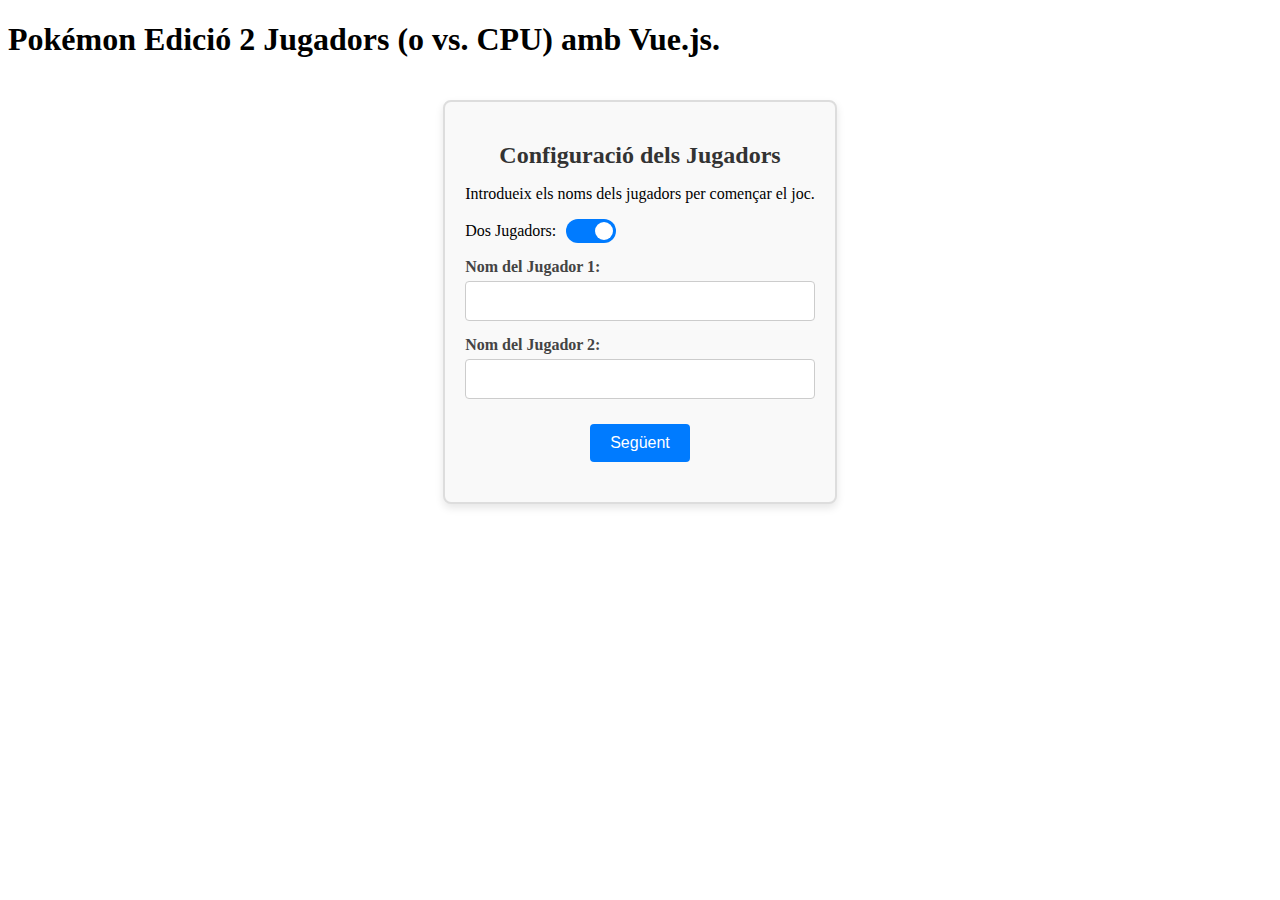
<file: P03/index.html>
<!DOCTYPE html>
<html lang="ca">
  <head>
    <meta charset="UTF-8" />
    <meta name="viewport" content="width=device-width, initial-scale=1.0" />
    <link rel="stylesheet" href="./estil.css" />
    <script src="./vue.global.js"></script>
    <title>Pokémon Edició 2 Jugadors (o vs. CPU) amb Vue.js.</title>
  </head>
  <body>
    <header>
      <h1>Pokémon Edició 2 Jugadors (o vs. CPU) amb Vue.js.</h1>
    </header>
    <main>
      <div id="app">
<!--Secció de definició del nom dels jugadors-->
      </div>
    </main>
    <script type="module" src="./codi.js"></script>
  </body>
</html>
</file>
<file: P03/estil.css>
/***********************************************
 * GLOBAL & BASIC ELEMENT STYLES
 ***********************************************/
main {
  display: flex;
  flex-direction: column;
  align-items: center;
  text-align: center;
  padding: 20px;
}

button {
  margin-top: 10px;
  margin-bottom: 20px;
  background-color: #4a90e2;
  color: white;
  border: none;
  padding: 10px 20px;
  border-radius: 5px;
  cursor: pointer;
  font-size: 1rem;
  transition: background-color 0.3s ease;
}

button:hover {
  background-color: #0056b3;
}

/***********************************************
 * BATTLE SECTION
 ***********************************************/
#battle-section {
  padding: 20px;
  background-color: #f0f8ff;
  border: 2px solid #ccc;
  border-radius: 8px;
}

/***********************************************
 * TEAM DISPLAY
 ***********************************************/
.team-display {
  margin: 10px;
  padding: 10px;
  border: 1px solid #999;
  background-color: #eef;
  border-radius: 4px;
}

/***********************************************
 * POKEMON GRID
 ***********************************************/
#pokemon-grid {
  display: grid;
  grid-template-columns: repeat(auto-fill, minmax(150px, 1fr));
  gap: 15px;
  width: 100%;
  max-width: 1200px;
  margin: 0 auto;
  padding: 20px;
  background: rgba(255, 255, 255, 0.8);
  border-radius: 10px;
  box-shadow: 0 4px 8px rgba(0, 0, 0, 0.1);
}

.pokemon-card {
  text-align: center;
  border: 1px solid #ccc;
  border-radius: 8px;
  padding: 5px;
  box-shadow: 0 2px 4px rgba(0, 0, 0, 0.1);
  background-color: rgba(255, 255, 255, 0.5); /* Makes them transparent */
  width: 100%;
  max-width: 200px;
}

.pokemon-card img {
  width: 100px;
  height: 100px;
  object-fit: cover;
  margin-bottom: 10px;
  border-radius: 50%;
  border: 2px solid #4a90e2;
}

.pokemon-card h3 {
  font-size: 1.2em;
  margin: 5px 0;
}

.pokemon-card p {
  margin: 2px 0;
  font-size: 0.9em;
  color: #555;
}

.pokemon-card.selected {
  border: 2px solid green;
  background-color: rgba(0, 255, 0, 0.1);
}

/***********************************************
 * SELECTED TEAM GRID
 ***********************************************/
#selected-team-grid {
  display: grid;
  grid-template-columns: repeat(auto-fill, minmax(150px, 1fr));
  gap: 15px;
  width: 100%;
  max-width: 1200px;
  margin-top: 20px;
  padding: 20px;
  background: rgba(255, 255, 255, 0.8);
  border-radius: 10px;
  box-shadow: 0 4px 8px rgba(0, 0, 0, 0.1);
}

/***********************************************
 * PLAYER-SPECIFIC TEAM GRIDS
 ***********************************************/
.player1-selected-team-grid {
  display: grid;
  grid-template-columns: repeat(auto-fill, minmax(150px, 1fr));
  gap: 15px;
  width: 100%;
  max-width: 1200px;
  margin-top: 20px;
  padding: 20px;
  background: rgba(255, 255, 255, 0.8);
  border-radius: 10px;
  box-shadow: 0 4px 8px rgba(0, 0, 0, 0.1);
  background-color: lightsalmon; /* Distinctive background */
}

.player2-selected-team-grid {
  display: grid;
  grid-template-columns: repeat(auto-fill, minmax(150px, 1fr));
  gap: 15px;
  width: 100%;
  max-width: 1200px;
  margin-top: 20px;
  padding: 20px;
  background: rgba(255, 255, 255, 0.8);
  border-radius: 10px;
  box-shadow: 0 4px 8px rgba(0, 0, 0, 0.1);
  background-color: lightgreen; /* Distinctive background */
}

/***********************************************
 * SETUP SECTION (PLAYER INPUT) STYLES
 ***********************************************/
.setup-container {
  padding: 20px;
  margin: 0 auto;
  max-width: 500px;
  background-color: #f9f9f9;
  border: 2px solid #ddd;
  border-radius: 8px;
  box-shadow: 0 4px 8px rgba(0, 0, 0, 0.1);
  text-align: center;
}

.setup-title {
  font-size: 24px;
  font-weight: bold;
  color: #333;
  margin-bottom: 10px;
}

.setup-instructions {
  font-size: 16px;
  color: #666;
  margin-bottom: 20px;
}

.player-input-group {
  margin-bottom: 15px;
  text-align: left;
}

.player-label {
  display: block;
  font-weight: 600;
  color: #444;
  margin-bottom: 5px;
}

.player-input {
  width: 100%;
  padding: 10px;
  font-size: 16px;
  border: 1px solid #ccc;
  border-radius: 4px;
  box-sizing: border-box;
}

.player-input:focus {
  border-color: #007bff;
  outline: none;
  box-shadow: 0 0 5px rgba(0, 123, 255, 0.5);
}

.setup-button {
  padding: 10px 20px;
  font-size: 16px;
  color: #fff;
  background-color: #007bff;
  margin-bottom: 20px;
  border: none;
  border-radius: 4px;
  cursor: pointer;
 /* transition: background-color 0.3s ease;*/
}

.setup-button:hover {
  background-color: #0056b3;
}

.setup-button:active {
  background-color: #004085;
}

/***********************************************
 * TOGGLE SWITCH STYLES
 ***********************************************/
.toggle-container {
  display: flex;
  align-items: center;
  margin-bottom: 15px;
}

.switch {
  position: relative;
  display: inline-block;
  width: 50px;
  height: 24px;
  margin-left: 10px;
}

/* Hide default checkbox */
.switch input {
  opacity: 0;
  width: 0;
  height: 0;
}

/* Slider track */
.slider {
  position: absolute;
  cursor: pointer;
  top: 0; 
  left: 0; 
  right: 0; 
  bottom: 0;
  background-color: #ccc;
  transition: 0.4s;
  border-radius: 24px;
}

.slider:before {
  position: absolute;
  content: "";
  height: 18px;
  width: 18px;
  left: 3px;
  bottom: 3px;
  background-color: white;
  transition: 0.4s;
  border-radius: 50%;
}

/* Checkbox checked state */
input:checked + .slider {
  background-color: #007bff;
}

input:checked + .slider:before {
  transform: translateX(26px);
}

/***********************************************
 * SORT OPTIONS SECTION
 ***********************************************/
#sort-options-section {
  margin-bottom: 20px;
}

/***********************************************
 * BATTLE ARENA & LOG
 ***********************************************/
/* Battle Arena Section */
#battle-arena-section {
  display: flex;
  justify-content: center;
  align-items: center;
  padding: 20px;
  width: 100%;
}

/* Flexbox container for battle elements */
.battle-container {
  display: flex;
  flex-direction: row; /* Horizontal layout */
  align-items: center;
  gap: 30px; /* Space between elements */
}

/* Battle log container */
/*.battle-log-container {
  width: 250px;
  height: 400px;
  overflow-y: auto;
  background: rgba(255, 255, 255, 0.9);
  border: 2px solid #ccc;
  border-radius: 8px;
  padding: 10px;
  box-shadow: 0 4px 8px rgba(0, 0, 0, 0.1);
}*/

#battle-log-section {
  width: 80%;
  max-width: 600px;
  background: rgba(255, 255, 255, 0.9);
  border: 2px solid #ccc;
  border-radius: 8px;
  padding: 10px;
  margin-top: 20px;
  box-shadow: 0 4px 8px rgba(0, 0, 0, 0.1);
  text-align: left;
}

#battle-log {
  max-height: 600px;
  overflow-y: auto;
}

/*********************************************
* NEW BATTLE LOG 
*********************************************/
/* Battle log container */
.battle-log-container {
  width: 250px;
  height: 400px;
  background: rgba(255, 255, 255, 0.9);
  border: 2px solid #ccc;
  border-radius: 8px;
  padding: 10px;
  box-shadow: 0 4px 8px rgba(0, 0, 0, 0.1);
  display: flex;
  flex-direction: column;
  justify-content: flex-end; /* Ensures new messages align at the bottom */
  overflow: hidden; /* Prevents extra scrollbars */
}

/* Optional: Style scrollbar for Webkit browsers (Chrome, Safari) */
#battle-log::-webkit-scrollbar {
  width: 5px;
}

#battle-log::-webkit-scrollbar-thumb {
  background-color: #aaa;
  border-radius: 10px;
}

/* VS text styling */
.vs-text {
  font-size: 3em;
  font-weight: bold;
  color: #ff4500;
  text-shadow: 3px 3px 6px rgba(0, 0, 0, 0.3);
}

/* Adjust each Pokémon's display */
.pokemon-fighter {
    width: 250px; 
    height: 400px;
    display: flex;
    flex-direction: column;
    align-items: center;
    justify-content: center;
    border-radius: 10px;
    padding: 20px;
    box-shadow: 0 4px 8px rgba(0, 0, 0, 0.2);
    border: 2px solid black;
    background-color: rgba(255, 255, 255, 0.5); 
}

/* Pokémon images */
#pokemon1-display img,
#pokemon2-display img {
    width: 180px;
    height: 180px;
    object-fit: cover;
    border-radius: 50%;
    border: 3px solid #4a90e2;
}

/* Pokémon background colors */
#pokemon1-display {
    background-color: rgba(255, 160, 122, 0.6); 
}

#pokemon2-display {
    background-color: rgba(144, 238, 144, 0.6); 
}
</file>
